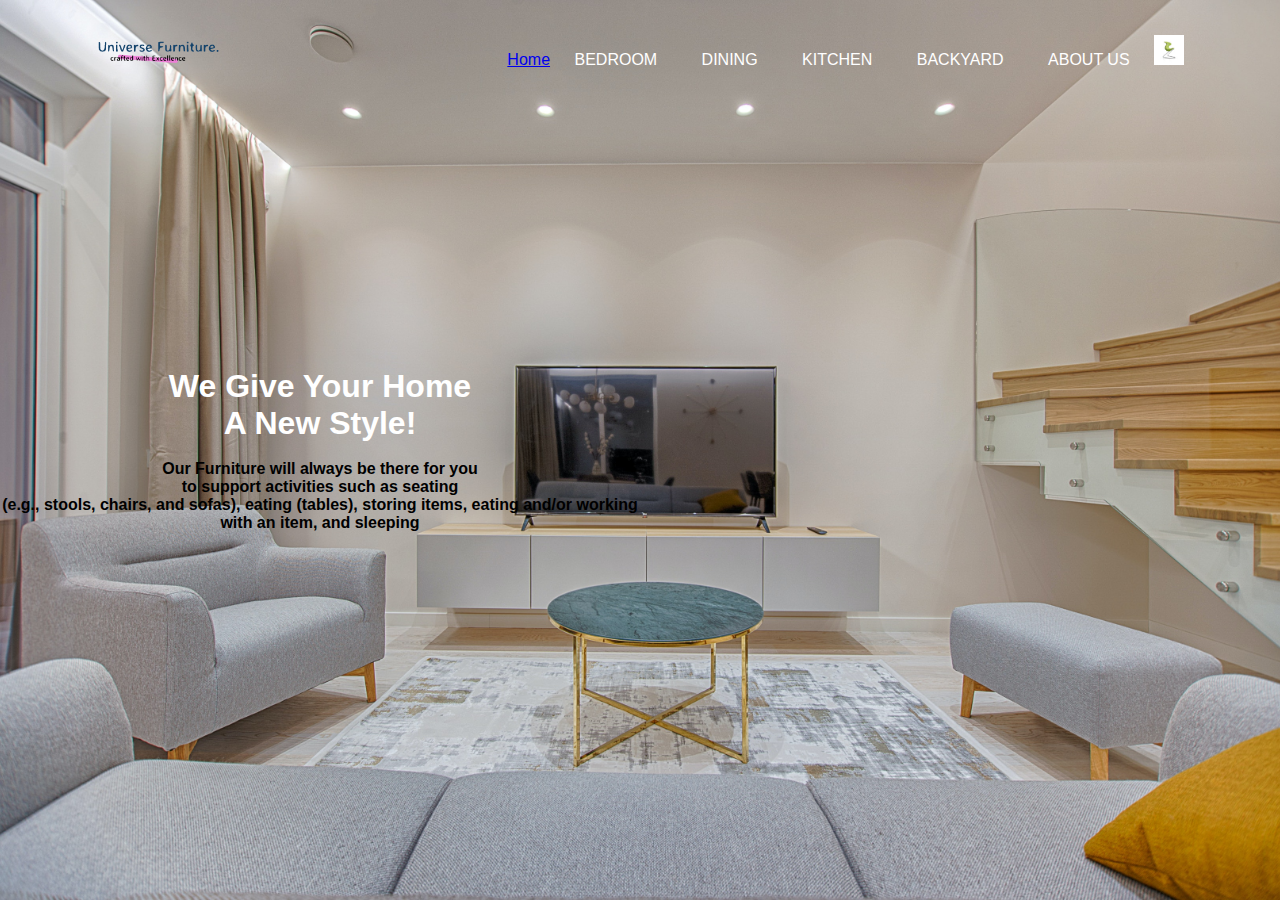
<file: Index.html>
<!DOCTYPE html>
<html>
<head>
    <title>Universe Furniture</title>

    <!--font awesome cdn link  -->
    <link rel="stylesheet" href="Style.css">
      
</head>
<body>

    
    <div class="banner">
        <div class="navabar">
            <img src="logo.png" class="logo" width="125px">
            <ul>
               <a href="Index.html">Home</a>
                <li><a href="Bedroom.html">Bedroom</a></li>
                <li><a href="Dining.html">Dining</a></li>
                <li><a href="Kitchen.html">Kitchen</a></li>
                <li><a href="Backyard.html">Backyard</a></li>  
                <li><a href="About Us.html">About Us</a></li>
                <img src="cart-img-1.jpg" width="30px" height="30px">
            </ul>
        </div>
        
        <div class="content">
            <h1>We Give Your Home<br> A New Style!</h1>
            <br>
            <p><b>Our Furniture will always be there for you <br> to support activities such as seating<br> (e.g., stools, chairs, and sofas), eating (tables), storing items, eating and/or working with an item, and sleeping</p>
            
        </div>


    </div>

</body>
</html>
</file>
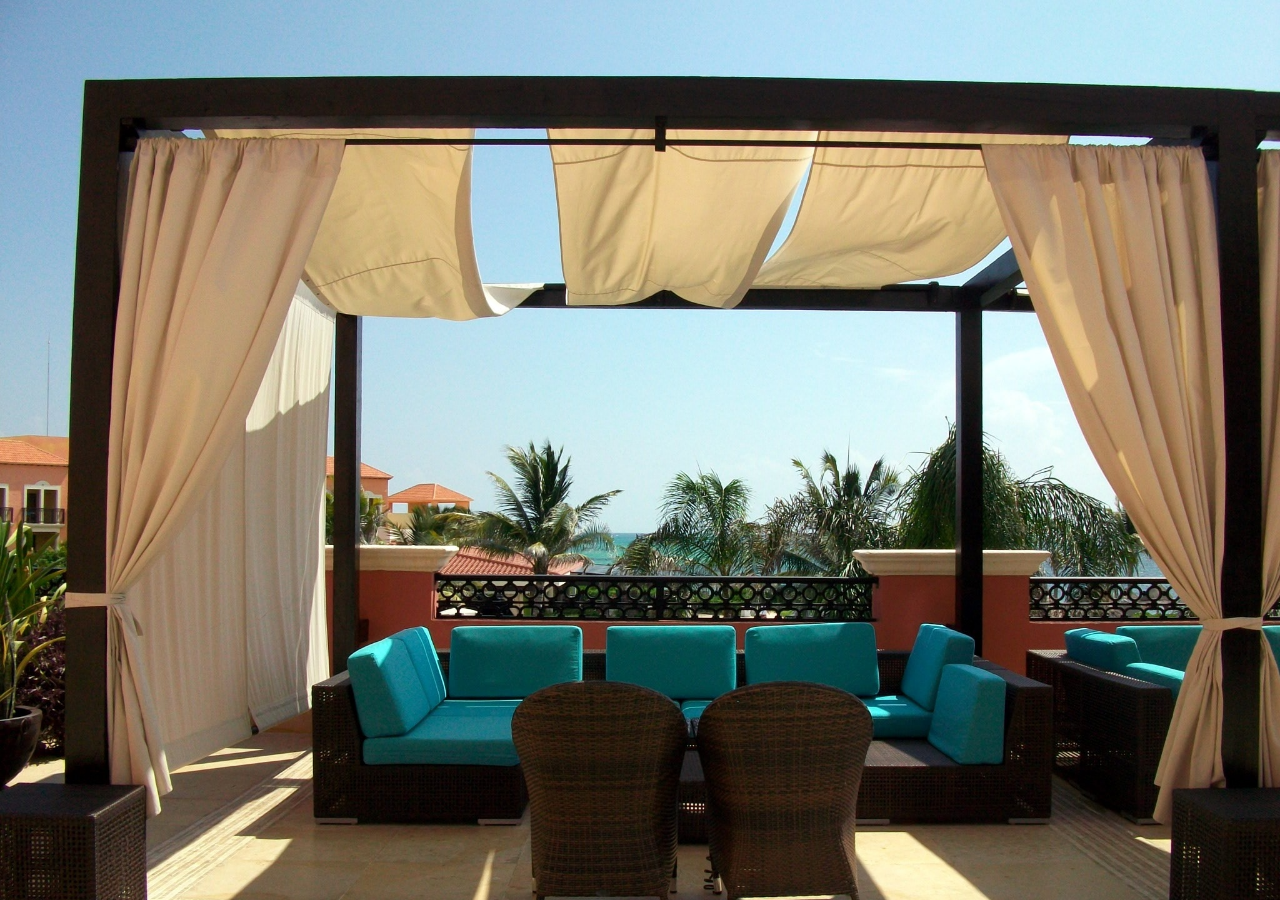
<file: Backyard.html>
<!DOCTYPE html>
<html>

<head>
    <title>Backyard</title>
    <link rel="stylesheet" href="Style.css">

</head>
<body>


    <div class="Backyard">
        
    </div>

</body>
</html>
</file>
<file: Style.css>
*{
    margin: 0;
    padding: 0;
    font-family: sans-serif;
}
.banner{
    width: 100%;
    height: 100vh;
    background-image:url(background.jpg);
   background-size: cover;
   background-position: center;
}
.navabar{
    width: 85%;
    margin: auto;
    padding: 35px 0;
    display: flex;
    align-items: center;
    justify-content: space-between;
}
.logo{
    width: 125px;
    cursor: pointer;
}
.navabar ul li{
    list-style: none;
    display: inline-block;
    margin: 0 20px;
    position: relative;
}
.navabar ul li a{
    text-decoration: none;
    color: rgb(255, 255, 255);
    text-transform: uppercase;
}
.navabar ul li::after{
    content: '';
    height: 3px;
    width: 0;
    background: #009688;
    position: absolute;
    left: 0;
    bottom: -5px;
    transition: 0.5s;
}
.navabar ul li:hover::after{
    width: 100%;
}
.content{
    width: 50%;
    position: absolute;
    top: 50%;
    transform: translateY(-50%);
    text-align: center;
    color: rgb(255, 255, 255);
}
p{
    color: rgb(255, 255, 255);
}
h1{
    color: rgb(255, 255, 255);
}

button{
    width: 200px; 
    padding: 15px 0;
    text-align: center;
    margin: 20px 10px;
    border-radius: 25px;
    font-weight: bold;
    border: 2px solid #009688;
    background: transparent;
    lighting-color: #fff;
    cursor: pointer;
    position: relative;
    overflow: hidden;
}

span{
    background: #009688;
    height: 100%;
    width: 0;
    border-radius: 25px;
    position: absolute;
    left: 0;
    bottom: 0;
    z-index: -1;
    transition: 0.5s;
}
button:hover span{
    width: 100%;
}
button:hover span{
    border: none;
}


.Dining{
    max-width: 1300;
    height: 100vh;
   background-size: cover;
   background-position: center;
   padding-left: 25px;
   padding-right: 25px;
   margin: auto;
}
body{
    font-family: 'Poppins', sans-serif;
}
.row{
    display: flex;
    align-items: center;
    flex-wrap: wrap;
    justify-content: space-around;
}
.col-2{
    flex-basis: 50%;
    min-height: 300px;
}
.col-2 img{
    max-width: 50%;
    padding: 50px 0;
}
.col-2 h1{
    font-size: 50px;
    line-height: 60px;
    margin: 25px;
}
p{
    color: rgb(0, 0, 0);
}
.header{
    background: radial-gradient(#fff,#ffd6d6);
}
.header .row{
    margin: 50px;
}
.furniture{
    margin: 40px 0;
}
.col-3{
    flex-basis: 30%;
    min-width: 250px;
    margin-bottom: 30px;
}
.col-3 img{
width: 100%;
}
.small-container{
    max-width: 1080px;
    margin: auto;
    padding-left: 25px;
    padding-right: 25px;
}

.bedroom{
    max-width: 1300px; 
    height: 100vh;
    background-size: cover;
    background-position: center;
    padding-left: 25px;
    padding-right: 25px;
    margin: auto;
 }
 body{
     font-family: 'Poppins', sans-serif;
 }
 .row-1{
     display: flex;
     align-items: center;
     flex-wrap: wrap;
     justify-content: space-around;
 }
 .col{
     flex-basis: 50%;
     min-height: 300px;
 }
 .col img{
     max-width: 50%;
     padding: 50px 0;
 }
 .col1 h1{
     font-size: 50px;
     line-height: 60px;
     margin: 25px;
 }
 p1{
     color: rgb(0, 0, 0);
 }
     .header1{
         background: radial-gradient(#fff,#ce4848);
     }
     .header1 .row{
         margin: 50px;
     }
     .h1{
        color: #e2e0e0;
     }
.Deals{
    margin: 70px 0;
}
.col-9{
  flex-basis: 30%;
  min-width: 250px;
  margin-bottom: 30px;
}
.col-9 img{
    width: 100%;

}
.small-container1{
    max-width: 500px;
    margin: auto;
    padding-left: 25px;
    padding-right: 25px;
}

.Kitchen{
    width: 100%;
    height: 100vh;
    background-image: url(Kitchen.jpg);
   background-size: cover;
   background-position: center;
}



.Backyard{
    width: 100%;
    height: 100vh;
    background-image: url(Bckyard.jpg);
   background-size: cover;
   background-position: center;
}



.About .Us{
    width: 100%;
    height: 100vh;
    background-image: linear-gradient(rgba(220, 238, 120, 0.493),rgba(103, 230, 177, 0.459)),url(Dining.jpg);
   background-size: cover;
   background-position: center;
}
*{
	padding: 0;
	margin: 0;
}
body{
	background-color: FFFF55;
}
.about-1{
	margin: 30px;
	padding: 5px;
}
.about-1 h1{
	text-align: center;
	color:black;
	font-weight: bold;
}
.about-1 p{
	text-align: center;
	padding: 3px;
	color:#fff;
}
.about-item{
	margin-bottom: 20px;
	margin-top: 20px;
	background-color: white;
	padding: 80px,30px;
	box-shadow: 0 0 9px rgba(0,0,0 .6);
}
.about-item i{
	margin: 0;
}
.about-item hr{
	width: 46px;
	height: 3px;
	background-color: #5fbff9;
	margin: 0 auto;
	border: nome;
}
.about-item p{
	margin-top: 20px;
}
.about-item:hover{
	background-color:#5fbff9;
	cursor: pointer
}
.about-item:hover i,
.about-item:hover h4	
.about-item:hover p{
	color: #fff;
}

.about-item:hover hr{
	background-color: #fff;
}
.about-item:hover i{
	transform: translateY(-20px);
}
.about-item:hover i,
.about-item:hover h4	
.about-item:hover hr{
	transition: all 400ms ease-in-out;
}
footer{
	background: #fff;
	padding: 20px;
}
	footer p{
	color: #fff;
}
</file>
